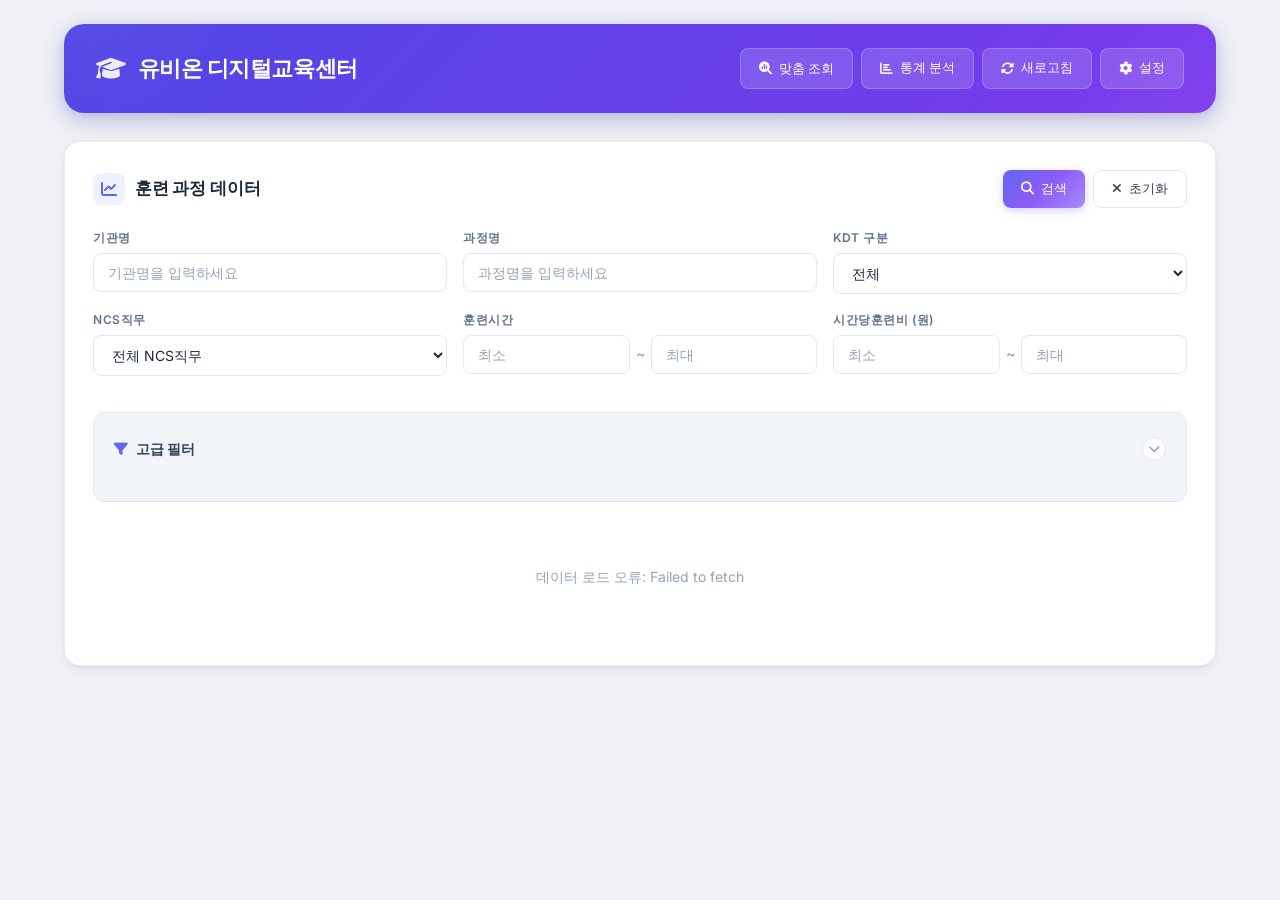
<file: index.html>
<!DOCTYPE html>
<html lang="ko">
<head>
    <meta charset="UTF-8">
    <meta name="viewport" content="width=device-width, initial-scale=1.0">
    <title>유비온 디지털교육센터</title>
    <link rel="stylesheet" href="https://cdnjs.cloudflare.com/ajax/libs/font-awesome/6.5.1/css/all.min.css">
    <link rel="stylesheet" href="styles.css">
</head>
<body>
    <div class="container">
        <!-- 헤더 -->
        <div class="header">
            <h1><i class="fas fa-graduation-cap"></i> 유비온 디지털교육센터</h1>
            <div class="header-controls">
                <a class="btn" href="reports.html">
                    <i class="fas fa-magnifying-glass-chart"></i> 맞춤 조회
                </a>
                <button class="btn" onclick="window.location.href='stats.html'">
                    <i class="fas fa-chart-bar"></i> 통계 분석
                </button>
                <button class="btn" onclick="refreshData()">
                    <i class="fas fa-sync-alt"></i> 새로고침
                </button>
                <button class="btn" onclick="showSettings()">
                    <i class="fas fa-cog"></i> 설정
                </button>
            </div>
        </div>
        
        <!-- 메인 콘텐츠 -->
        <div class="card">
            <div class="card-header-row">
                <h3><i class="fas fa-chart-line"></i> 훈련 과정 데이터</h3>
                <div class="btn-group">
                    <button class="btn btn-primary" onclick="performSearch()">
                        <i class="fas fa-search"></i> 검색
                    </button>
                    <button class="btn" onclick="clearSearch()">
                        <i class="fas fa-times"></i> 초기화
                    </button>
                </div>
            </div>
            
            <!-- 검색 폼 -->
            <div class="form-row-3">
                <div class="form-group">
                    <label class="form-label">기관명</label>
                    <input type="text" id="institutionSearch" placeholder="기관명을 입력하세요" class="form-input">
                </div>
                <div class="form-group">
                    <label class="form-label">과정명</label>
                    <input type="text" id="courseSearch" placeholder="과정명을 입력하세요" class="form-input">
                </div>
                <div class="form-group">
                    <label class="form-label" for="kdtCategorySelect">KDT 구분</label>
                    <select id="kdtCategorySelect" class="form-select">
                        <option value="">전체</option>
                        <option value="일반">일반</option>
                        <option value="단기">단기</option>
                        <option value="AI캠퍼스">AI캠퍼스</option>
                        <option value="__none">구분 없음 (이전 데이터)</option>
                    </select>
                </div>
            </div>
            
            <div class="form-row-3">
                <div class="form-group">
                    <label class="form-label">NCS직무</label>
                    <select id="ncsJobSelect" class="form-select">
                        <option value="">전체 NCS직무</option>
                    </select>
                </div>
                <div class="form-group">
                    <label class="form-label">훈련시간</label>
                    <div class="range-input">
                        <input type="number" id="minHours" placeholder="최소" class="form-input">
                        <span class="range-separator">~</span>
                        <input type="number" id="maxHours" placeholder="최대" class="form-input">
                    </div>
                </div>
                <div class="form-group">
                    <label class="form-label">시간당훈련비 (원)</label>
                    <div class="range-input">
                        <input type="number" id="minHourlyFee" placeholder="최소" class="form-input">
                        <span class="range-separator">~</span>
                        <input type="number" id="maxHourlyFee" placeholder="최대" class="form-input">
                    </div>
                </div>
            </div>
            
            <!-- 고급 필터 -->
            <div class="filter-section">
                <div class="filter-title filter-title--toggle" onclick="toggleAdvancedFilters()">
                    <i class="fas fa-filter"></i> 고급 필터 
                    <i class="fas fa-chevron-down chevron-icon" id="advancedFilterIcon"></i>
                </div>
                <div id="advancedFilters" style="display: none;">
                    <div class="form-row-3">
                        <div class="form-group">
                            <label class="form-label">수료율 (이상)</label>
                            <input type="number" id="minCompletionRate" placeholder="최소 수료율" class="form-input" min="0" max="100">
                        </div>
                        <div class="form-group">
                            <label class="form-label">취업률 (이상)</label>
                            <input type="number" id="minEmploymentRate" placeholder="최소 취업률" class="form-input" min="0" max="100">
                        </div>
                        <div class="form-group">
                            <label class="form-label">만족도 (이상)</label>
                            <input type="number" id="minSatisfaction" placeholder="최소 만족도" class="form-input" min="0" max="5" step="0.1">
                        </div>
                    </div>
                    <div class="form-row">
                        <div class="form-group">
                            <label class="form-label">개강일 시작</label>
                            <input type="date" id="startDateFrom" class="form-input">
                        </div>
                        <div class="form-group">
                            <label class="form-label">개강일 종료</label>
                            <input type="date" id="startDateTo" class="form-input">
                        </div>
                    </div>
                </div>
            </div>
            
            <!-- 내보내기 버튼들 -->
            <div class="flex-end mt-16">
                <button class="btn" onclick="exportToExcel()" id="exportExcelBtn" style="display: none;">
                    <i class="fas fa-file-excel"></i> Excel 내보내기
                </button>
                <button class="btn" onclick="exportToPDF()" id="exportPDFBtn" style="display: none;">
                    <i class="fas fa-file-pdf"></i> PDF 내보내기
                </button>
            </div>
            
            <!-- 검색 결과 -->
            <div id="searchResults">
                <div class="loading">
                    <i class="fas fa-spinner fa-spin"></i>
                    최신 훈련 과정 데이터를 불러오는 중...
                </div>
            </div>
        </div>
    </div>
    
    <script src="config.js"></script>
    <script src="data.js"></script>
    <script src="script.js"></script>
</body>
</html>
</file>
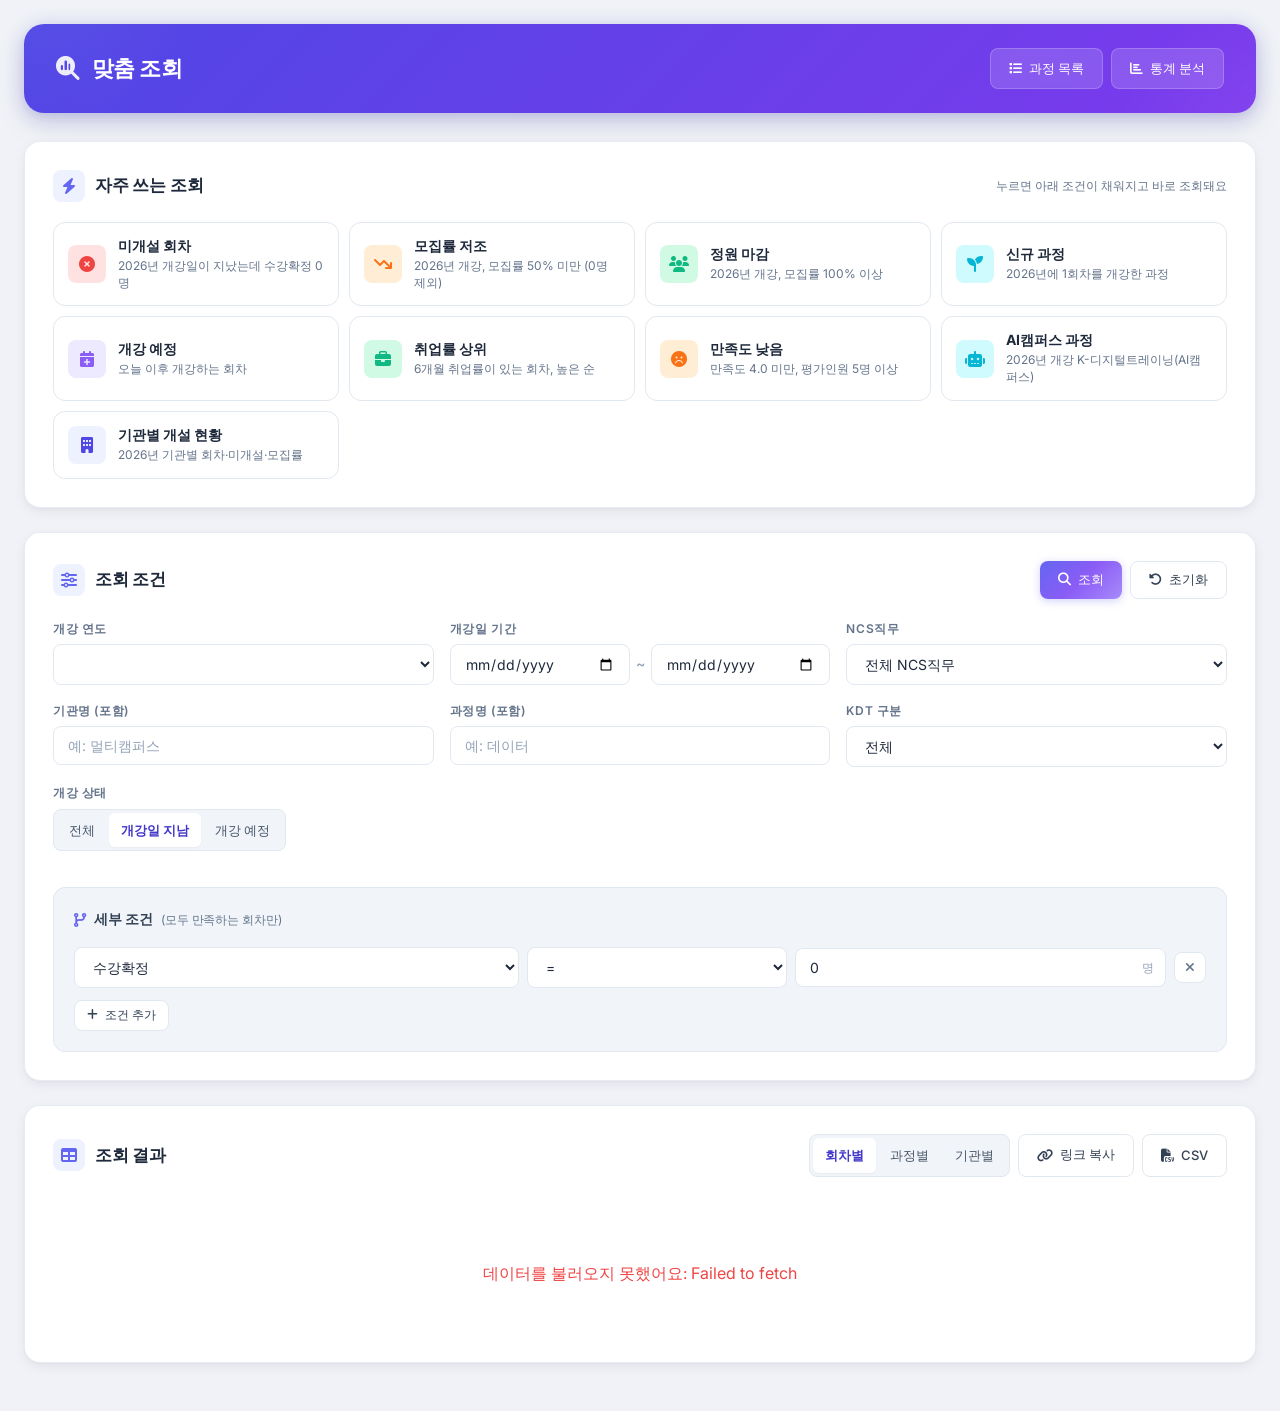
<file: reports.html>
<!DOCTYPE html>
<html lang="ko">
<head>
    <meta charset="UTF-8">
    <meta name="viewport" content="width=device-width, initial-scale=1.0">
    <title>맞춤 조회 - 유비온 디지털교육센터</title>
    <link rel="stylesheet" href="https://cdnjs.cloudflare.com/ajax/libs/font-awesome/6.5.1/css/all.min.css">
    <link rel="stylesheet" href="styles.css">
</head>
<body>
    <div class="container container--wide">
        <!-- 헤더 -->
        <div class="header">
            <h1><i class="fas fa-magnifying-glass-chart"></i> 맞춤 조회</h1>
            <div class="header-controls">
                <a href="index.html" class="btn"><i class="fas fa-list"></i> 과정 목록</a>
                <a href="stats.html" class="btn"><i class="fas fa-chart-bar"></i> 통계 분석</a>
            </div>
        </div>

        <!-- 자주 쓰는 조회 -->
        <div class="card">
            <div class="card-header-row">
                <h3><i class="fas fa-bolt"></i> 자주 쓰는 조회</h3>
                <span class="hint">누르면 아래 조건이 채워지고 바로 조회돼요</span>
            </div>
            <div class="preset-grid" id="presetGrid"></div>
        </div>

        <!-- 조회 조건 -->
        <div class="card">
            <div class="card-header-row">
                <h3><i class="fas fa-sliders"></i> 조회 조건</h3>
                <div class="btn-group">
                    <button class="btn btn-primary" id="runBtn"><i class="fas fa-search"></i> 조회</button>
                    <button class="btn" id="resetBtn"><i class="fas fa-rotate-left"></i> 초기화</button>
                </div>
            </div>

            <div class="form-row-3">
                <div class="form-group">
                    <label class="form-label" for="yearSelect">개강 연도</label>
                    <select id="yearSelect" class="form-select">
                        <option value="">전체 연도</option>
                    </select>
                </div>
                <div class="form-group">
                    <label class="form-label">개강일 기간</label>
                    <div class="range-input">
                        <input type="date" id="dateFrom" class="form-input" aria-label="개강일 시작">
                        <span class="range-separator">~</span>
                        <input type="date" id="dateTo" class="form-input" aria-label="개강일 끝">
                    </div>
                </div>
                <div class="form-group">
                    <label class="form-label" for="ncsSelect">NCS직무</label>
                    <select id="ncsSelect" class="form-select">
                        <option value="">전체 NCS직무</option>
                    </select>
                </div>
            </div>

            <div class="form-row-3">
                <div class="form-group">
                    <label class="form-label" for="instInput">기관명 (포함)</label>
                    <input type="text" id="instInput" class="form-input" placeholder="예: 멀티캠퍼스">
                </div>
                <div class="form-group">
                    <label class="form-label" for="courseInput">과정명 (포함)</label>
                    <input type="text" id="courseInput" class="form-input" placeholder="예: 데이터">
                </div>
                <div class="form-group">
                    <label class="form-label" for="kdtSelect">KDT 구분</label>
                    <select id="kdtSelect" class="form-select">
                        <option value="">전체</option>
                        <option value="일반">일반</option>
                        <option value="단기">단기</option>
                        <option value="AI캠퍼스">AI캠퍼스</option>
                        <option value="__none">구분 없음 (이전 데이터)</option>
                    </select>
                </div>
            </div>

            <div class="form-row">
                <div class="form-group">
                    <label class="form-label">개강 상태</label>
                    <div class="segmented" id="startedSeg" role="radiogroup" aria-label="개강 상태">
                        <button type="button" data-value="all" role="radio">전체</button>
                        <button type="button" data-value="started" role="radio">개강일 지남</button>
                        <button type="button" data-value="upcoming" role="radio">개강 예정</button>
                    </div>
                </div>
            </div>

            <div class="filter-section">
                <div class="filter-title"><i class="fas fa-code-branch"></i> 세부 조건 <span class="hint">(모두 만족하는 회차만)</span></div>
                <div id="conditionList" class="condition-list"></div>
                <button class="btn btn-sm" id="addCondBtn" type="button"><i class="fas fa-plus"></i> 조건 추가</button>
            </div>
        </div>

        <!-- 결과 -->
        <div class="card" id="resultCard">
            <div class="card-header-row">
                <h3 id="resultTitle"><i class="fas fa-table"></i> 조회 결과</h3>
                <div class="btn-group">
                    <div class="segmented" id="viewSeg" role="radiogroup" aria-label="보기 방식">
                        <button type="button" data-value="session" role="radio">회차별</button>
                        <button type="button" data-value="course" role="radio">과정별</button>
                        <button type="button" data-value="institution" role="radio">기관별</button>
                    </div>
                    <button class="btn" id="copyLinkBtn" title="이 조회 조건을 링크로 복사"><i class="fas fa-link"></i> 링크 복사</button>
                    <button class="btn" id="exportBtn"><i class="fas fa-file-csv"></i> CSV</button>
                </div>
            </div>
            <p class="result-desc" id="resultDesc"></p>
            <div class="stats-summary report-summary" id="summary"></div>
            <div id="resultArea">
                <div class="loading"><i class="fas fa-spinner fa-spin"></i> 데이터를 불러오는 중...</div>
            </div>
        </div>
    </div>

    <div class="toast" id="toast" role="status" aria-live="polite"></div>

    <script src="config.js"></script>
    <script src="data.js"></script>
    <script src="reports.js"></script>
</body>
</html>
</file>
<file: styles.css>
/* ===================================
   유비온 디지털교육센터 - Premium Design
   =================================== */

/* Google Font */
@import url('https://fonts.googleapis.com/css2?family=Inter:wght@300;400;500;600;700;800&display=swap');

/* ===== 디자인 토큰 ===== */
:root {
    /* 메인 팔레트 */
    --primary-50: #eef2ff;
    --primary-100: #e0e7ff;
    --primary-200: #c7d2fe;
    --primary-300: #a5b4fc;
    --primary-400: #818cf8;
    --primary-500: #6366f1;
    --primary-600: #4f46e5;
    --primary-700: #4338ca;
    --primary-800: #3730a3;

    /* 뉴트럴 */
    --gray-50: #f8fafc;
    --gray-100: #f1f5f9;
    --gray-200: #e2e8f0;
    --gray-300: #cbd5e1;
    --gray-400: #94a3b8;
    --gray-500: #64748b;
    --gray-600: #475569;
    --gray-700: #334155;
    --gray-800: #1e293b;
    --gray-900: #0f172a;

    /* 시맨틱 */
    --success: #10b981;
    --success-light: #d1fae5;
    --danger: #ef4444;
    --danger-light: #fee2e2;
    --warning: #f59e0b;
    --warning-light: #fef3c7;
    --cyan: #06b6d4;
    --cyan-light: #cffafe;
    --purple: #8b5cf6;
    --purple-light: #ede9fe;
    --orange: #f97316;
    --orange-light: #ffedd5;

    /* 배경 */
    --bg-body: #f0f2f7;
    --bg-card: #ffffff;
    --bg-elevated: #ffffff;
    --bg-inset: #f1f5f9;
    --bg-glass: rgba(255, 255, 255, 0.7);

    /* 그림자 */
    --shadow-sm: 0 1px 2px rgba(15, 23, 42, 0.04);
    --shadow-md: 0 4px 12px rgba(15, 23, 42, 0.06), 0 1px 3px rgba(15, 23, 42, 0.04);
    --shadow-lg: 0 12px 32px rgba(15, 23, 42, 0.08), 0 4px 8px rgba(15, 23, 42, 0.04);
    --shadow-xl: 0 20px 48px rgba(15, 23, 42, 0.12);
    --shadow-glow: 0 0 20px rgba(99, 102, 241, 0.15);
    --shadow-card-hover: 0 8px 24px rgba(15, 23, 42, 0.1), 0 2px 6px rgba(15, 23, 42, 0.04);

    /* 형태 */
    --radius-sm: 8px;
    --radius-md: 12px;
    --radius-lg: 16px;
    --radius-xl: 20px;
    --radius-full: 9999px;

    /* 트랜지션 */
    --ease: cubic-bezier(0.4, 0, 0.2, 1);
    --transition-fast: 150ms var(--ease);
    --transition-base: 250ms var(--ease);
    --transition-slow: 400ms var(--ease);

    /* 그래디언트 */
    --gradient-primary: linear-gradient(135deg, #6366f1 0%, #8b5cf6 50%, #a78bfa 100%);
    --gradient-header: linear-gradient(135deg, #4f46e5 0%, #7c3aed 100%);
    --gradient-warm: linear-gradient(135deg, #f97316 0%, #ef4444 100%);
    --gradient-cool: linear-gradient(135deg, #06b6d4 0%, #6366f1 100%);
}

/* ===== 리셋 & 기본 ===== */
*, *::before, *::after {
    margin: 0;
    padding: 0;
    box-sizing: border-box;
}

html {
    scroll-behavior: smooth;
}

body {
    font-family: 'Inter', -apple-system, BlinkMacSystemFont, 'Segoe UI', Roboto, sans-serif;
    background-color: var(--bg-body);
    color: var(--gray-800);
    line-height: 1.6;
    -webkit-font-smoothing: antialiased;
    -moz-osx-font-smoothing: grayscale;
    min-height: 100vh;
}

/* ===== 컨테이너 ===== */
.container {
    max-width: 1200px;
    margin: 0 auto;
    padding: 24px;
}

.container--wide {
    max-width: 1400px;
}

/* ===== 헤더 ===== */
.header {
    background: var(--gradient-header);
    color: white;
    padding: 24px 32px;
    border-radius: var(--radius-xl);
    margin-bottom: 28px;
    display: flex;
    align-items: center;
    justify-content: space-between;
    box-shadow: var(--shadow-lg), 0 4px 20px rgba(79, 70, 229, 0.25);
    position: relative;
    overflow: hidden;
}

.header::before {
    content: '';
    position: absolute;
    top: -50%;
    right: -20%;
    width: 400px;
    height: 400px;
    background: radial-gradient(circle, rgba(255,255,255,0.08) 0%, transparent 70%);
    border-radius: 50%;
    pointer-events: none;
}

.header::after {
    content: '';
    position: absolute;
    bottom: -30%;
    left: -10%;
    width: 300px;
    height: 300px;
    background: radial-gradient(circle, rgba(255,255,255,0.05) 0%, transparent 70%);
    border-radius: 50%;
    pointer-events: none;
}

.header h1 {
    font-size: 22px;
    font-weight: 700;
    display: flex;
    align-items: center;
    gap: 12px;
    position: relative;
    z-index: 1;
    letter-spacing: -0.02em;
}

.header h1 i {
    font-size: 24px;
    opacity: 0.9;
}

.header-controls {
    display: flex;
    gap: 8px;
    flex-wrap: wrap;
    position: relative;
    z-index: 1;
}

/* ===== 카드 ===== */
.card {
    background: var(--bg-card);
    border: 1px solid rgba(226, 232, 240, 0.8);
    border-radius: var(--radius-lg);
    padding: 28px;
    margin-bottom: 24px;
    box-shadow: var(--shadow-md);
    transition: box-shadow var(--transition-base), transform var(--transition-base);
    position: relative;
}

.card::before {
    content: '';
    position: absolute;
    top: 0;
    left: 0;
    right: 0;
    height: 3px;
    background: var(--gradient-primary);
    border-radius: var(--radius-lg) var(--radius-lg) 0 0;
    opacity: 0;
    transition: opacity var(--transition-base);
}

.card:hover::before {
    opacity: 1;
}

.card h3 {
    font-size: 17px;
    font-weight: 700;
    margin-bottom: 20px;
    color: var(--gray-800);
    padding-bottom: 14px;
    border-bottom: 1px solid var(--gray-200);
    display: flex;
    align-items: center;
    gap: 10px;
    letter-spacing: -0.01em;
}

.card h3 i {
    color: var(--primary-500);
    font-size: 16px;
    width: 32px;
    height: 32px;
    display: flex;
    align-items: center;
    justify-content: center;
    background: var(--primary-50);
    border-radius: var(--radius-sm);
}

.card-header-row {
    display: flex;
    justify-content: space-between;
    align-items: center;
    margin-bottom: 20px;
}

.card-header-row h3 {
    margin: 0;
    border: none;
    padding-bottom: 0;
}

/* ===== 버튼 ===== */
.btn {
    display: inline-flex;
    align-items: center;
    justify-content: center;
    gap: 7px;
    background: var(--bg-card);
    color: var(--gray-700);
    border: 1px solid var(--gray-200);
    padding: 9px 18px;
    border-radius: var(--radius-sm);
    cursor: pointer;
    font-weight: 500;
    font-size: 13px;
    font-family: inherit;
    transition: all var(--transition-fast);
    text-decoration: none;
    white-space: nowrap;
    position: relative;
    overflow: hidden;
}

.btn:hover {
    background: var(--gray-50);
    border-color: var(--gray-300);
    box-shadow: var(--shadow-sm);
    transform: translateY(-1px);
}

.btn:active {
    transform: translateY(0);
}

/* 헤더 안의 버튼 */
.header .btn {
    background: rgba(255, 255, 255, 0.15);
    color: white;
    border: 1px solid rgba(255, 255, 255, 0.2);
    backdrop-filter: blur(8px);
    -webkit-backdrop-filter: blur(8px);
}

.header .btn:hover {
    background: rgba(255, 255, 255, 0.25);
    border-color: rgba(255, 255, 255, 0.35);
    box-shadow: 0 4px 12px rgba(0, 0, 0, 0.1);
}

.btn-primary {
    background: var(--gradient-primary);
    color: white;
    border: none;
    box-shadow: 0 2px 8px rgba(99, 102, 241, 0.3);
}

.btn-primary:hover {
    box-shadow: 0 4px 16px rgba(99, 102, 241, 0.4);
    transform: translateY(-1px);
}

.btn-group {
    display: flex;
    gap: 8px;
    flex-wrap: wrap;
}

/* ===== 폼 ===== */
.form-group {
    margin-bottom: 16px;
}

.form-label {
    display: block;
    margin-bottom: 6px;
    font-weight: 600;
    font-size: 12px;
    color: var(--gray-500);
    text-transform: uppercase;
    letter-spacing: 0.05em;
}

.form-input,
.form-select {
    width: 100%;
    padding: 10px 14px;
    border: 1.5px solid var(--gray-200);
    border-radius: var(--radius-sm);
    font-size: 14px;
    font-family: inherit;
    color: var(--gray-800);
    background-color: var(--bg-card);
    transition: all var(--transition-fast);
}

.form-input::placeholder {
    color: var(--gray-400);
}

.form-input:hover,
.form-select:hover {
    border-color: var(--gray-300);
}

.form-input:focus,
.form-select:focus {
    outline: none;
    border-color: var(--primary-400);
    box-shadow: 0 0 0 3px rgba(99, 102, 241, 0.1), var(--shadow-sm);
    background-color: white;
}

.form-row {
    display: grid;
    grid-template-columns: 1fr 1fr;
    gap: 16px;
}

.form-row-3 {
    display: grid;
    grid-template-columns: 1fr 1fr 1fr;
    gap: 16px;
}

/* 구간 입력 (최소 ~ 최대) */
.range-input {
    display: flex;
    align-items: center;
    gap: 6px;
}

.range-input .form-input {
    flex: 1;
    min-width: 0;
}

.range-separator {
    color: var(--gray-400);
    font-weight: 600;
    font-size: 14px;
    flex-shrink: 0;
}

/* ===== 필터 섹션 ===== */
.filter-section {
    margin-top: 20px;
    padding: 20px;
    background: var(--bg-inset);
    border-radius: var(--radius-md);
    border: 1px solid var(--gray-200);
    transition: background var(--transition-base);
}

.filter-title {
    margin-bottom: 16px;
    color: var(--gray-700);
    font-size: 14px;
    font-weight: 600;
    display: flex;
    align-items: center;
    gap: 8px;
    letter-spacing: -0.01em;
}

.filter-title i:first-child {
    color: var(--primary-500);
    font-size: 14px;
}

.filter-title--toggle {
    cursor: pointer;
    user-select: none;
    transition: color var(--transition-fast);
    padding: 4px 0;
}

.filter-title--toggle:hover {
    color: var(--primary-600);
}

.filter-title .chevron-icon {
    margin-left: auto;
    transition: transform 0.3s var(--ease);
    font-size: 12px;
    color: var(--gray-400);
    width: 24px;
    height: 24px;
    display: flex;
    align-items: center;
    justify-content: center;
    background: var(--bg-card);
    border-radius: var(--radius-full);
    border: 1px solid var(--gray-200);
}

.filter-title .chevron-icon.rotated {
    transform: rotate(180deg);
    background: var(--primary-50);
    border-color: var(--primary-200);
    color: var(--primary-500);
}

/* ===== 통계 설정 영역 ===== */
.stats-controls {
    display: grid;
    grid-template-columns: 1fr 1fr;
    gap: 20px;
    margin-bottom: 20px;
}

.stats-controls .filter-section {
    margin-top: 0;
}

/* ===== 검색 결과 / 로딩 ===== */
.loading {
    text-align: center;
    padding: 48px 20px;
    color: var(--gray-400);
    font-size: 14px;
}

.loading i {
    margin-right: 8px;
    color: var(--primary-400);
}

.error {
    text-align: center;
    padding: 48px 20px;
    color: var(--danger);
}

.result-banner {
    margin-bottom: 20px;
    padding: 14px 18px;
    background: linear-gradient(135deg, var(--primary-50) 0%, rgba(199, 210, 254, 0.3) 100%);
    border: 1px solid var(--primary-200);
    border-radius: var(--radius-md);
    display: flex;
    align-items: center;
    gap: 10px;
    color: var(--primary-700);
    font-weight: 600;
    font-size: 13px;
}

.result-banner i {
    font-size: 15px;
    color: var(--primary-500);
}

/* ===== 과정 목록 아이템 ===== */
.task-item {
    background: var(--bg-card);
    border: 1px solid var(--gray-200);
    border-radius: var(--radius-md);
    padding: 18px 20px;
    margin-bottom: 10px;
    transition: all var(--transition-base);
    cursor: pointer;
    position: relative;
    overflow: hidden;
}

.task-item::before {
    content: '';
    position: absolute;
    left: 0;
    top: 0;
    bottom: 0;
    width: 3px;
    background: var(--gradient-primary);
    opacity: 0;
    transition: opacity var(--transition-base);
}

.task-item:hover {
    border-color: var(--primary-200);
    box-shadow: var(--shadow-card-hover);
    transform: translateY(-2px);
}

.task-item:hover::before {
    opacity: 1;
}

.task-title {
    font-weight: 600;
    color: var(--gray-800);
    margin-bottom: 6px;
    font-size: 15px;
    letter-spacing: -0.01em;
}

.task-meta {
    font-size: 13px;
    color: var(--gray-500);
    line-height: 1.8;
}

.task-meta strong {
    color: var(--gray-700);
    font-weight: 600;
}

/* ===== 정보 그리드 (상세 페이지) ===== */
.info-grid {
    display: grid;
    grid-template-columns: repeat(auto-fit, minmax(260px, 1fr));
    gap: 16px;
    margin-bottom: 20px;
}

.info-item {
    display: flex;
    flex-direction: column;
    gap: 6px;
    padding: 16px;
    background: var(--bg-inset);
    border-radius: var(--radius-md);
    border: 1px solid var(--gray-200);
    transition: all var(--transition-base);
}

.info-item:hover {
    border-color: var(--primary-200);
    background: var(--primary-50);
}

.info-label {
    font-weight: 600;
    color: var(--gray-400);
    font-size: 11px;
    text-transform: uppercase;
    letter-spacing: 0.06em;
}

.info-value {
    font-size: 16px;
    color: var(--gray-800);
    font-weight: 700;
}

/* ===== 회차별 정보 (상세 페이지) ===== */
.session-item {
    background: var(--bg-card);
    border: 1px solid var(--gray-200);
    border-radius: var(--radius-md);
    padding: 20px;
    margin-bottom: 12px;
    transition: all var(--transition-base);
}

.session-item:hover {
    box-shadow: var(--shadow-md);
}

.session-header {
    display: flex;
    justify-content: space-between;
    align-items: center;
    margin-bottom: 16px;
}

.session-number {
    background: var(--gradient-primary);
    color: white;
    padding: 5px 16px;
    border-radius: var(--radius-full);
    font-size: 13px;
    font-weight: 600;
    box-shadow: 0 2px 6px rgba(99, 102, 241, 0.25);
}

.session-date {
    color: var(--gray-500);
    font-size: 13px;
    font-weight: 500;
}

.session-details {
    display: grid;
    grid-template-columns: repeat(auto-fit, minmax(150px, 1fr));
    gap: 10px;
}

.session-section-title {
    grid-column: 1 / -1;
    margin: 8px 0;
    font-size: 13px;
    font-weight: 700;
    color: var(--gray-600);
}

.session-row {
    display: flex;
    justify-content: space-between;
    align-items: center;
    padding: 12px 16px;
    border: 1px solid var(--gray-100);
    border-radius: var(--radius-sm);
    background: var(--bg-inset);
    transition: all var(--transition-fast);
}

.session-row:hover {
    background: var(--bg-card);
    border-color: var(--gray-200);
}

.session-label {
    font-size: 13px;
    color: var(--gray-500);
    font-weight: 500;
}

.session-value {
    font-size: 14px;
    color: var(--gray-800);
    font-weight: 700;
}

.session-value--success { color: var(--success); }
.session-value--danger { color: var(--danger); }
.session-value--primary { color: var(--primary-500); }
.session-value--cyan { color: var(--cyan); }
.session-value--orange { color: var(--orange); }
.session-value--purple { color: var(--purple); }
.session-value--muted { color: var(--gray-500); }

/* ===== 차트 ===== */
.chart-container {
    background: var(--bg-card);
    border: 1px solid var(--gray-200);
    border-radius: var(--radius-lg);
    padding: 28px;
    margin-bottom: 24px;
    box-shadow: var(--shadow-md);
}

.chart-title {
    font-size: 17px;
    font-weight: 700;
    margin-bottom: 20px;
    color: var(--gray-800);
    text-align: center;
    display: flex;
    align-items: center;
    justify-content: center;
    gap: 10px;
    letter-spacing: -0.01em;
}

.chart-title i {
    color: var(--primary-500);
}

.chart-wrapper {
    position: relative;
    height: 400px;
    margin-bottom: 20px;
}

/* ===== 통계 요약 카드 ===== */
.stats-summary {
    display: grid;
    grid-template-columns: repeat(auto-fit, minmax(160px, 1fr));
    gap: 12px;
    margin-top: 24px;
}

.summary-card {
    background: var(--bg-inset);
    border: 1px solid var(--gray-200);
    border-radius: var(--radius-md);
    padding: 18px 14px;
    text-align: center;
    transition: all var(--transition-base);
    position: relative;
    overflow: hidden;
}

.summary-card::before {
    content: '';
    position: absolute;
    top: 0;
    left: 0;
    right: 0;
    height: 3px;
    background: var(--primary-400);
    opacity: 0;
    transition: opacity var(--transition-base);
}

.summary-card:hover {
    border-color: var(--primary-200);
    transform: translateY(-3px);
    box-shadow: var(--shadow-md);
    background: var(--bg-card);
}

.summary-card:hover::before {
    opacity: 1;
}

.summary-value {
    font-size: 24px;
    font-weight: 800;
    color: var(--primary-600);
    margin-bottom: 4px;
    line-height: 1.2;
    letter-spacing: -0.02em;
}

.summary-label {
    font-size: 12px;
    color: var(--gray-500);
    font-weight: 600;
    text-transform: uppercase;
    letter-spacing: 0.03em;
}

/* 요약 카드 색상 변형 */
.summary-card--success .summary-value { color: var(--success); }
.summary-card--success::before { background: var(--success); }

.summary-card--danger .summary-value { color: var(--danger); }
.summary-card--danger::before { background: var(--danger); }

.summary-card--purple .summary-value { color: var(--purple); }
.summary-card--purple::before { background: var(--purple); }

.summary-card--cyan .summary-value { color: var(--cyan); }
.summary-card--cyan::before { background: var(--cyan); }

.summary-card--orange .summary-value { color: var(--orange); }
.summary-card--orange::before { background: var(--orange); }

/* ===== 유틸리티 ===== */
.hidden {
    display: none !important;
}

.flex-end {
    display: flex;
    justify-content: flex-end;
    gap: 8px;
}

.mt-16 {
    margin-top: 16px;
}

.mb-16 {
    margin-bottom: 16px;
}

/* ===== 스크롤바 ===== */
::-webkit-scrollbar {
    width: 6px;
    height: 6px;
}

::-webkit-scrollbar-track {
    background: transparent;
}

::-webkit-scrollbar-thumb {
    background: var(--gray-300);
    border-radius: var(--radius-full);
}

::-webkit-scrollbar-thumb:hover {
    background: var(--gray-400);
}

/* ===== 셀렉션 ===== */
::selection {
    background: var(--primary-200);
    color: var(--primary-800);
}

/* ===== 로딩 스피너 애니메이션 ===== */
@keyframes fadeInUp {
    from {
        opacity: 0;
        transform: translateY(16px);
    }
    to {
        opacity: 1;
        transform: translateY(0);
    }
}

.card {
    animation: fadeInUp 0.4s var(--ease) both;
}

.card:nth-child(2) { animation-delay: 0.05s; }
.card:nth-child(3) { animation-delay: 0.1s; }
.card:nth-child(4) { animation-delay: 0.15s; }

.header {
    animation: fadeInUp 0.5s var(--ease) both;
}

.chart-container {
    animation: fadeInUp 0.5s var(--ease) 0.1s both;
}

/* ===== 반응형 - 태블릿 ===== */
@media (max-width: 768px) {
    .container {
        padding: 14px;
    }

    .header {
        padding: 20px;
        flex-direction: column;
        gap: 14px;
        text-align: center;
        border-radius: var(--radius-lg);
    }

    .header h1 {
        font-size: 19px;
    }

    .header-controls {
        justify-content: center;
    }

    .card {
        padding: 20px;
        margin-bottom: 18px;
        border-radius: var(--radius-md);
    }

    .form-row,
    .form-row-3 {
        grid-template-columns: 1fr;
    }

    .stats-controls {
        grid-template-columns: 1fr;
        gap: 16px;
    }

    .btn-group {
        flex-direction: column;
    }

    .btn-group .btn {
        width: 100%;
    }

    .info-grid {
        grid-template-columns: 1fr;
        gap: 12px;
    }

    .session-details {
        grid-template-columns: 1fr;
    }

    .chart-wrapper {
        height: 300px;
    }

    .stats-summary {
        grid-template-columns: repeat(auto-fit, minmax(130px, 1fr));
    }
}

/* ===== 반응형 - 모바일 ===== */
@media (max-width: 480px) {
    .container {
        padding: 10px;
    }

    .header {
        padding: 16px;
    }

    .header h1 {
        font-size: 17px;
    }

    .card h3 {
        font-size: 15px;
    }

    .card {
        padding: 16px;
    }

    .form-input,
    .form-select {
        font-size: 16px; /* iOS 줌 방지 */
    }

    .info-value {
        font-size: 14px;
    }

    .session-header {
        flex-direction: column;
        gap: 8px;
        text-align: center;
    }

    .summary-value {
        font-size: 20px;
    }

    .chart-wrapper {
        height: 250px;
    }

    .card-header-row {
        flex-direction: column;
        gap: 12px;
        align-items: flex-start;
    }
}

/* ===== 접근성 ===== */
@media (prefers-reduced-motion: reduce) {
    *, *::before, *::after {
        animation-duration: 0.01ms !important;
        animation-iteration-count: 1 !important;
        transition-duration: 0.01ms !important;
    }
}

/* ===== 포커스 링 ===== */
:focus-visible {
    outline: 2px solid var(--primary-400);
    outline-offset: 2px;
}

button:focus-visible,
a:focus-visible,
input:focus-visible,
select:focus-visible {
    outline: 2px solid var(--primary-400);
    outline-offset: 2px;
}

/* ===== 인쇄 ===== */
@media print {
    .header-controls,
    .btn-group,
    .filter-section,
    .flex-end {
        display: none !important;
    }

    .header {
        background: var(--gray-800) !important;
        box-shadow: none !important;
    }

    .card {
        box-shadow: none !important;
        border: 1px solid var(--gray-300) !important;
        animation: none !important;
    }

    body {
        background: white !important;
    }
}
/* ===================================
   맞춤 조회 (reports.html)
   =================================== */
.hint {
    font-size: 12px;
    color: var(--gray-500);
    font-weight: 400;
}

/* 자주 쓰는 조회 */
.preset-grid {
    display: grid;
    grid-template-columns: repeat(auto-fill, minmax(240px, 1fr));
    gap: 10px;
}

.preset {
    --tone: var(--primary-600);
    --tone-bg: var(--primary-50);
    display: flex;
    align-items: center;
    gap: 12px;
    padding: 14px;
    text-align: left;
    background: var(--bg-card);
    border: 1px solid var(--gray-200);
    border-radius: var(--radius-md);
    cursor: pointer;
    font-family: inherit;
    transition: border-color var(--transition-fast), box-shadow var(--transition-fast), transform var(--transition-fast);
}
.preset:hover { border-color: var(--tone); box-shadow: var(--shadow-md); transform: translateY(-2px); }
.preset:focus-visible { outline: 2px solid var(--tone); outline-offset: 2px; }
.preset--danger  { --tone: var(--danger);  --tone-bg: var(--danger-light); }
.preset--orange  { --tone: var(--orange);  --tone-bg: var(--orange-light); }
.preset--success { --tone: var(--success); --tone-bg: var(--success-light); }
.preset--cyan    { --tone: var(--cyan);    --tone-bg: var(--cyan-light); }
.preset--purple  { --tone: var(--purple);  --tone-bg: var(--purple-light); }

.preset-icon {
    flex: none;
    width: 38px;
    height: 38px;
    display: grid;
    place-items: center;
    border-radius: var(--radius-sm);
    background: var(--tone-bg);
    color: var(--tone);
    font-size: 16px;
}
.preset-text { display: flex; flex-direction: column; gap: 2px; min-width: 0; }
.preset-title { font-size: 14px; font-weight: 700; color: var(--gray-800); }
.preset-sub { font-size: 12px; color: var(--gray-500); line-height: 1.4; }

/* 세그먼트 버튼 */
.segmented {
    display: inline-flex;
    background: var(--bg-inset);
    border: 1px solid var(--gray-200);
    border-radius: var(--radius-sm);
    padding: 3px;
    gap: 2px;
}
.segmented button {
    border: 0;
    background: transparent;
    padding: 7px 12px;
    font: inherit;
    font-size: 13px;
    font-weight: 500;
    color: var(--gray-600);
    border-radius: 6px;
    cursor: pointer;
    white-space: nowrap;
}
.segmented button.active {
    background: var(--bg-card);
    color: var(--primary-700);
    font-weight: 700;
    box-shadow: var(--shadow-sm);
}
.segmented button:focus-visible { outline: 2px solid var(--primary-400); outline-offset: 1px; }

/* 세부 조건 */
.condition-list { display: flex; flex-direction: column; gap: 8px; margin: 10px 0 12px; }
.cond-empty { padding: 4px 0; }
.cond-row {
    display: grid;
    grid-template-columns: minmax(140px, 1.2fr) minmax(90px, 0.7fr) minmax(120px, 1fr) auto;
    gap: 8px;
    align-items: center;
}
.cond-value { position: relative; display: flex; align-items: center; }
.cond-value .form-input { padding-right: 40px; }
.cond-value .form-input:disabled { background: var(--bg-inset); color: var(--gray-400); }
.cond-unit { position: absolute; right: 12px; font-size: 12px; color: var(--gray-400); pointer-events: none; }

.btn-sm { padding: 6px 12px; font-size: 12px; }
.btn-icon { padding: 8px 10px; color: var(--gray-500); }
.btn-icon:hover { color: var(--danger); border-color: var(--danger-light); }

/* 결과 */
.result-desc { font-size: 13px; color: var(--gray-600); line-height: 1.6; margin: -4px 0 0; }
.cond-summary { color: var(--gray-500); font-size: 12px; }
.report-summary { margin-top: 16px; margin-bottom: 20px; }

.table-wrap {
    overflow-x: auto;
    border: 1px solid var(--gray-200);
    border-radius: var(--radius-md);
}
.report-table {
    width: 100%;
    border-collapse: collapse;
    font-size: 13px;
    font-variant-numeric: tabular-nums;
}
.report-table th {
    position: sticky;
    top: 0;
    background: var(--gray-50);
    border-bottom: 1px solid var(--gray-200);
    padding: 0;
    text-align: left;
    white-space: nowrap;
}
.report-table th button {
    width: 100%;
    border: 0;
    background: transparent;
    padding: 10px 12px;
    font: inherit;
    font-weight: 600;
    color: var(--gray-600);
    text-align: inherit;
    cursor: pointer;
    display: flex;
    gap: 6px;
    align-items: center;
    justify-content: inherit;
}
.report-table th button i { color: var(--gray-300); font-size: 11px; }
.report-table th[aria-sort="ascending"] button i,
.report-table th[aria-sort="descending"] button i { color: var(--primary-500); }
.report-table th.col-num { text-align: right; }
.report-table th.col-num button { justify-content: flex-end; }
.report-table td {
    padding: 10px 12px;
    border-bottom: 1px solid var(--gray-100);
    color: var(--gray-700);
    white-space: nowrap;
}
.report-table td.col-num { text-align: right; }
.report-table td.col-text { white-space: normal; min-width: 120px; }
.report-table td.col-wide { min-width: 240px; }
.report-table td small { color: var(--gray-400); }
.report-table tbody tr:last-child td { border-bottom: 0; }
.report-table tr.row-link { cursor: pointer; }
.report-table tr.row-link:hover td { background: var(--primary-50); }
.report-table tr.row-link:focus-visible { outline: 2px solid var(--primary-400); outline-offset: -2px; }

.badge {
    display: inline-block;
    min-width: 22px;
    padding: 2px 8px;
    border-radius: var(--radius-full);
    font-size: 12px;
    font-weight: 700;
    text-align: center;
}
.badge--danger { background: var(--danger-light); color: var(--danger); }

.table-foot {
    display: flex;
    justify-content: space-between;
    align-items: center;
    gap: 12px;
    margin-top: 12px;
    font-size: 12px;
    color: var(--gray-500);
}

.empty-state {
    text-align: center;
    padding: 48px 16px;
    color: var(--gray-400);
}
.empty-state i { font-size: 32px; margin-bottom: 10px; }
.empty-state p { font-size: 14px; }

.toast {
    position: fixed;
    left: 50%;
    bottom: 24px;
    transform: translate(-50%, 20px);
    background: var(--gray-800);
    color: white;
    padding: 10px 18px;
    border-radius: var(--radius-full);
    font-size: 13px;
    opacity: 0;
    pointer-events: none;
    transition: opacity var(--transition-base), transform var(--transition-base);
    z-index: 100;
}
.toast.show { opacity: 1; transform: translate(-50%, 0); }

@media (max-width: 768px) {
    .preset-grid { grid-template-columns: 1fr; }
    .cond-row { grid-template-columns: 1fr 0.8fr; }
    .cond-row .cond-value { grid-column: 1; }
    .cond-row .btn-icon { grid-column: 2; justify-self: end; }
    #resultCard .card-header-row { flex-direction: column; align-items: flex-start; gap: 10px; }
    #resultCard .btn-group { flex-direction: row; flex-wrap: wrap; }
    .segmented { max-width: 100%; overflow-x: auto; }
    .table-foot { flex-direction: column; align-items: flex-start; }
}

/* 좁은 화면에서 날짜 입력칸이 칸을 밀어내지 않도록 */
.form-group { min-width: 0; }
.range-input .form-input { min-width: 0; flex: 1 1 0; }
@media (max-width: 768px) {
    #resultCard .btn-group > .btn { width: auto; flex: 1 1 auto; }
}
.badge--kdt { background: var(--cyan-light); color: #0e7490; margin-left: 6px; font-size: 11px; vertical-align: 1px; }
</file>
